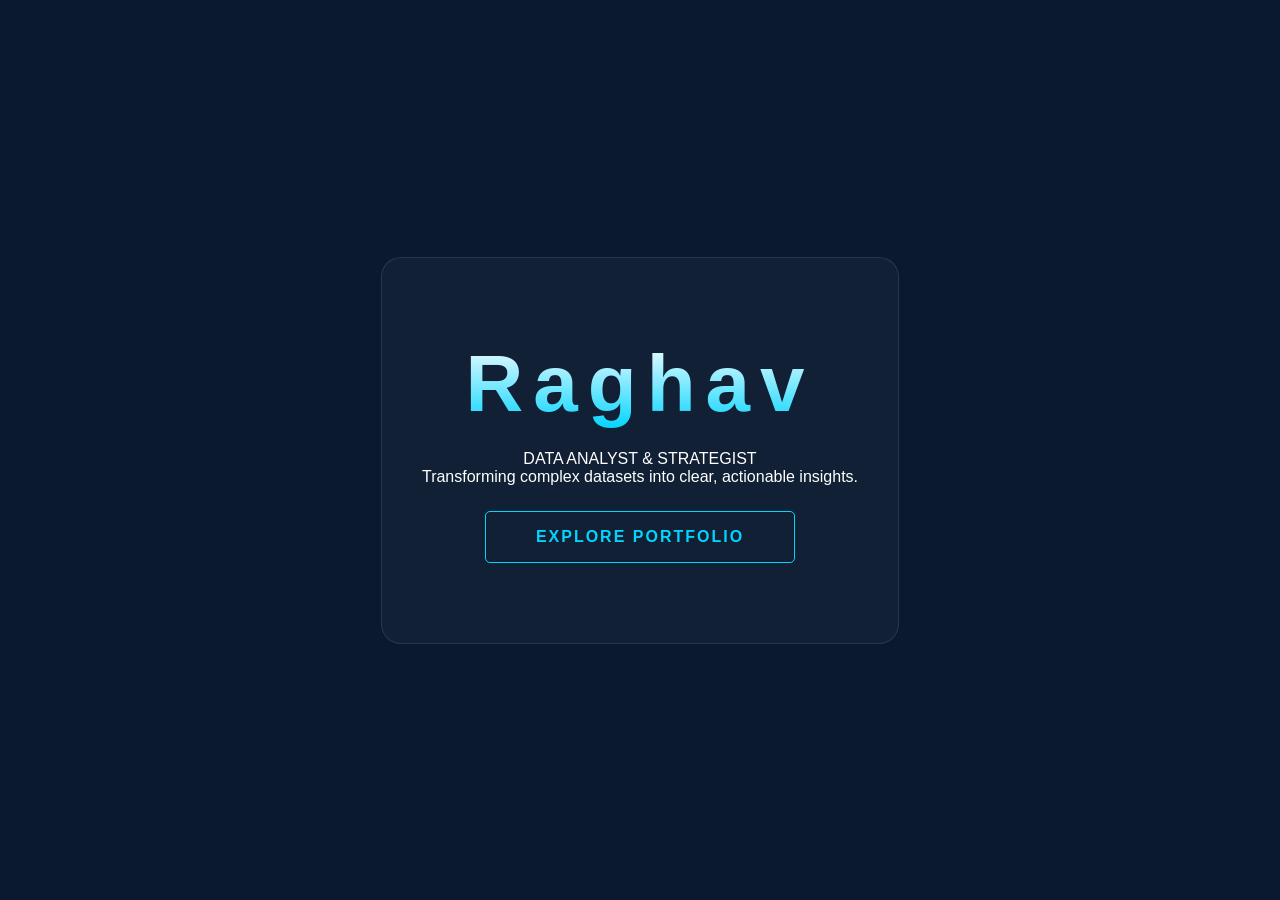
<file: index.html>
<!DOCTYPE html>
<html lang="en">
<head>
    <meta charset="UTF-8">
    <meta name="viewport" content="width=device-width, initial-scale=1.0">
    <title>Raghav | Data Analyst</title>
    <link rel="stylesheet" href="style.css">
</head>
<body>
    <div class="hero">
        <div class="glass welcome-card">
            <h1 class="glitch">Raghav</h1>
            <p>DATA ANALYST & STRATEGIST</p>
            <div class="status-line"></div>
            <p class="sub-text">Transforming complex datasets into clear, actionable insights.</p>
            <a href="about.html" class="cta-button">EXPLORE PORTFOLIO</a>
        </div>
    </div>
</body>
</html>
</file>
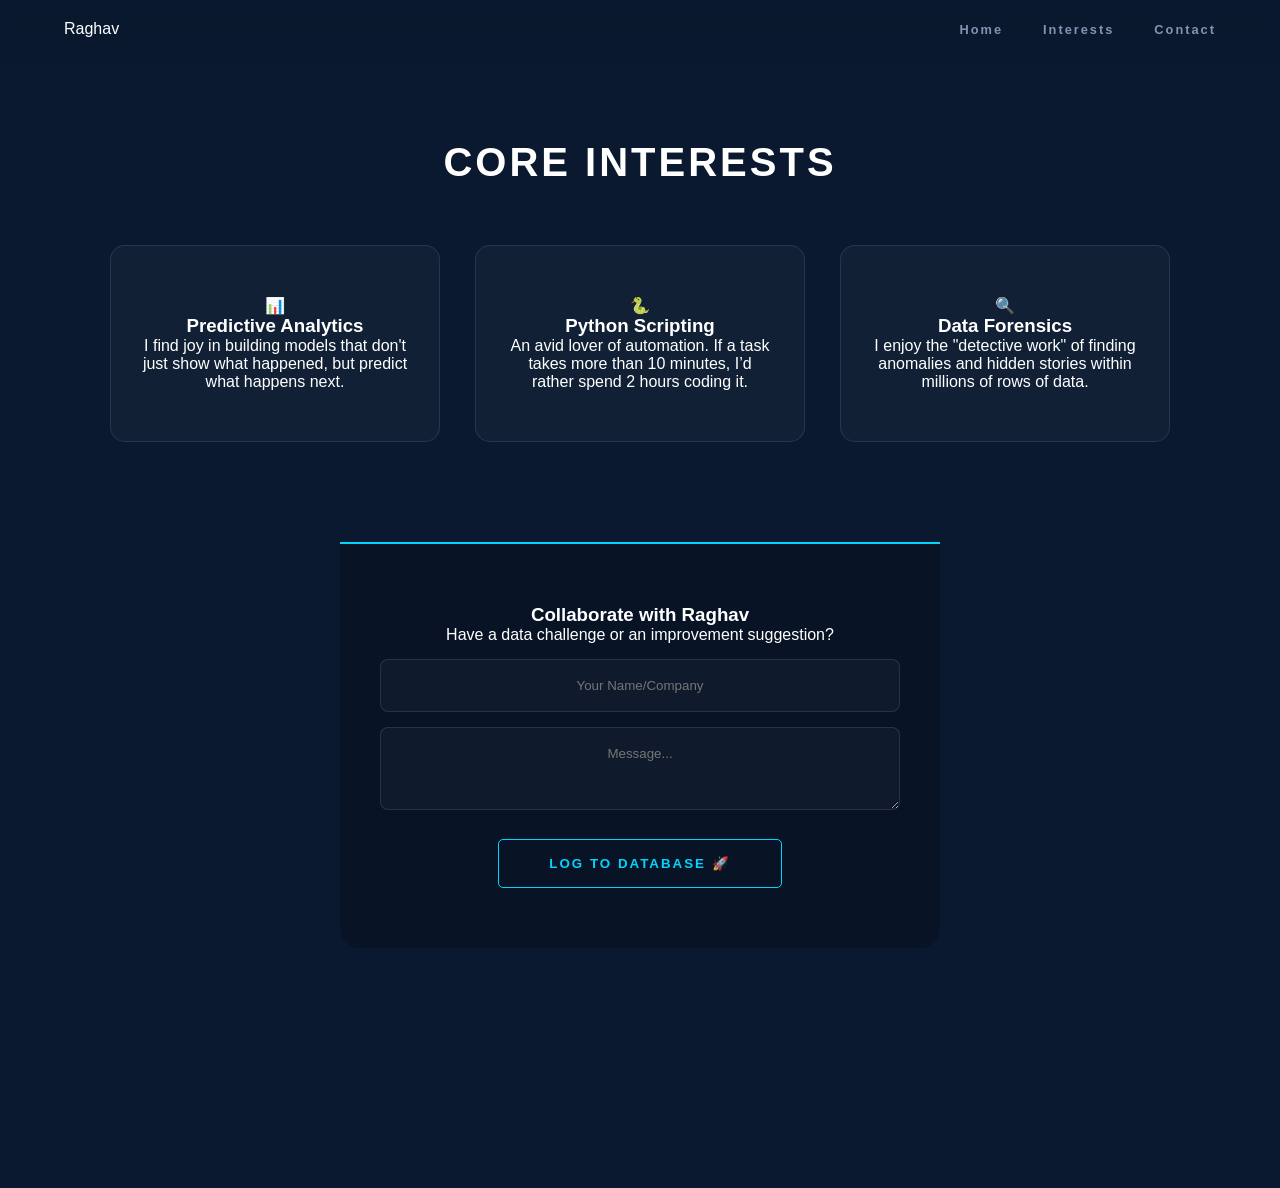
<file: about.html>
<!DOCTYPE html>
<html lang="en">
<head>
    <meta charset="UTF-8">
    <meta name="viewport" content="width=device-width, initial-scale=1.0">
    <title>Raghav| Likings & Skills</title>
    <link rel="stylesheet" href="style.css">
</head>
<body>
    <nav class="glass-nav">
        <div class="logo">Raghav</div>
        <ul>
            <li><a href="index.html">Home</a></li>
            <li><a href="#likings">Interests</a></li>
            <li><a href="#review">Contact</a></li>
        </ul>
    </nav>

    <section id="likings" class="portfolio-section">
        <h2 class="section-title">Core Interests</h2>
        <div class="projects-container">
            <div class="glass project-card">
                <div class="icon">📊</div>
                <h3>Predictive Analytics</h3>
                <p>I find joy in building models that don't just show what happened, but predict what happens next.</p>
            </div>
            
            <div class="glass project-card">
                <div class="icon">🐍</div>
                <h3>Python Scripting</h3>
                <p>An avid lover of automation. If a task takes more than 10 minutes, I’d rather spend 2 hours coding it.</p>
            </div>

            <div class="glass project-card">
                <div class="icon">🔍</div>
                <h3>Data Forensics</h3>
                <p>I enjoy the "detective work" of finding anomalies and hidden stories within millions of rows of data.</p>
            </div>
        </div>

        <div id="review" class="glass review-container">
            <h3>Collaborate with Raghav</h3>
            <p class="subtitle">Have a data challenge or an improvement suggestion?</p>
            <div class="input-group">
                <input type="text" id="reviewerName" placeholder="Your Name/Company">
                <textarea id="reviewText" rows="3" placeholder="Message..."></textarea>
                <button onclick="submitReview()">LOG TO DATABASE 🚀</button>
            </div>
        </div>
    </section>
</body>
</html>
</file>
<file: style.css>
:root {
    --primary-blue: #00d4ff;
    --bg-dark: #0a192f;
    --glass: rgba(255, 255, 255, 0.03);
    --border: rgba(255, 255, 255, 0.1);
}

* {
    margin: 0;
    padding: 0;
    box-sizing: border-box;
    font-family: 'Inter', sans-serif;
}

body {
    background: var(--bg-dark);
    color: #fff;
    display: flex;
    flex-direction: column;
    align-items: center;
    overflow-x: hidden;
    scroll-behavior: smooth;
}

/* --- Navigation --- */
.glass-nav {
    position: fixed;
    top: 0;
    width: 100%;
    padding: 20px 5%;
    display: flex;
    justify-content: space-between;
    align-items: center;
    background: rgba(10, 25, 47, 0.9);
    backdrop-filter: blur(10px);
    z-index: 2000;
}

.glass-nav ul { display: flex; list-style: none; gap: 40px; }
.glass-nav a { text-decoration: none; color: #8892b0; font-size: 0.8rem; font-weight: bold; letter-spacing: 2px; transition: 0.3s; }
.glass-nav a:hover { color: var(--primary-blue); }

/* --- Hero Section --- */
.hero {
    height: 100vh;
    width: 100%;
    display: flex;
    justify-content: center;
    align-items: center;
}

.welcome-card {
    padding: 80px 40px;
    text-align: center;
    max-width: 700px;
    border: 1px solid var(--border);
    background: var(--glass);
    border-radius: 20px;
}

.glitch {
    font-size: clamp(3rem, 10vw, 5rem);
    font-weight: 900;
    letter-spacing: 10px;
    margin-bottom: 20px;
    background: linear-gradient(to bottom, #fff, var(--primary-blue));
    -webkit-background-clip: text;
    -webkit-text-fill-color: transparent;
}

/* --- Roadmap (NEW) --- */
.roadmap-container {
    display: flex;
    flex-direction: column;
    align-items: center;
    gap: 40px;
    margin-top: 50px;
}

.roadmap-step {
    width: 100%;
    max-width: 650px;
    padding: 40px;
    text-align: center;
    border-top: 1px solid var(--primary-blue);
    background: var(--glass);
    transition: 0.3s;
}

.roadmap-step:hover {
    background: rgba(0, 212, 255, 0.05);
    transform: scale(1.02);
}

.step-number {
    display: block;
    font-size: 0.8rem;
    color: var(--primary-blue);
    font-weight: bold;
    letter-spacing: 4px;
    margin-bottom: 15px;
}

/* --- Stack Grid (NEW) --- */
.stack-grid {
    display: grid;
    grid-template-columns: repeat(auto-fit, minmax(220px, 1fr));
    gap: 25px;
    margin-top: 50px;
}

.stack-card {
    padding: 35px 20px;
    text-align: center;
    border: 1px solid var(--border);
    background: var(--glass);
    border-radius: 12px;
}

.stack-card h4 {
    color: var(--primary-blue);
    margin-bottom: 12px;
    font-size: 0.9rem;
    text-transform: uppercase;
    letter-spacing: 2px;
}

.stack-card p {
    font-size: 0.9rem;
    color: #8892b0;
}

/* --- Portfolio Sections Global --- */
.portfolio-section {
    padding: 140px 20px; /* Increased padding for better clarity and space */
    width: 100%;
    max-width: 1100px;
    text-align: center;
}

.section-title {
    font-size: 2.5rem;
    margin-bottom: 60px;
    letter-spacing: 3px;
    text-transform: uppercase;
}

.projects-container {
    display: grid;
    grid-template-columns: repeat(auto-fit, minmax(300px, 1fr));
    gap: 35px;
}

.project-card {
    padding: 50px 30px;
    display: flex;
    flex-direction: column;
    align-items: center;
    background: var(--glass);
    border: 1px solid var(--border);
    border-radius: 15px;
    transition: 0.4s;
}

.project-card:hover {
    border-color: var(--primary-blue);
    transform: translateY(-10px);
    box-shadow: 0 10px 30px rgba(0, 0, 0, 0.5);
}

/* --- Contact / Review Form --- */
.review-container {
    margin: 100px auto;
    padding: 60px 40px;
    max-width: 600px;
    border-top: 2px solid var(--primary-blue);
    background: rgba(0, 0, 0, 0.2);
    border-radius: 0 0 20px 20px;
}

.input-group input, .input-group textarea {
    width: 100%;
    background: rgba(255,255,255,0.03);
    border: 1px solid var(--border);
    padding: 18px;
    color: white;
    margin-top: 15px;
    border-radius: 8px;
    text-align: center;
    outline: none;
}

.input-group input:focus, .input-group textarea:focus {
    border-color: var(--primary-blue);
}

/* --- Interactive Elements --- */
.cta-button, button {
    display: inline-block;
    padding: 16px 50px;
    background: transparent;
    border: 1px solid var(--primary-blue);
    color: var(--primary-blue);
    font-weight: bold;
    text-decoration: none;
    letter-spacing: 2px;
    transition: 0.3s;
    cursor: pointer;
    margin-top: 25px;
    border-radius: 5px;
}

.cta-button:hover, button:hover {
    background: var(--primary-blue);
    color: var(--bg-dark);
    box-shadow: 0 0 30px rgba(0, 212, 255, 0.5);
}
</file>
